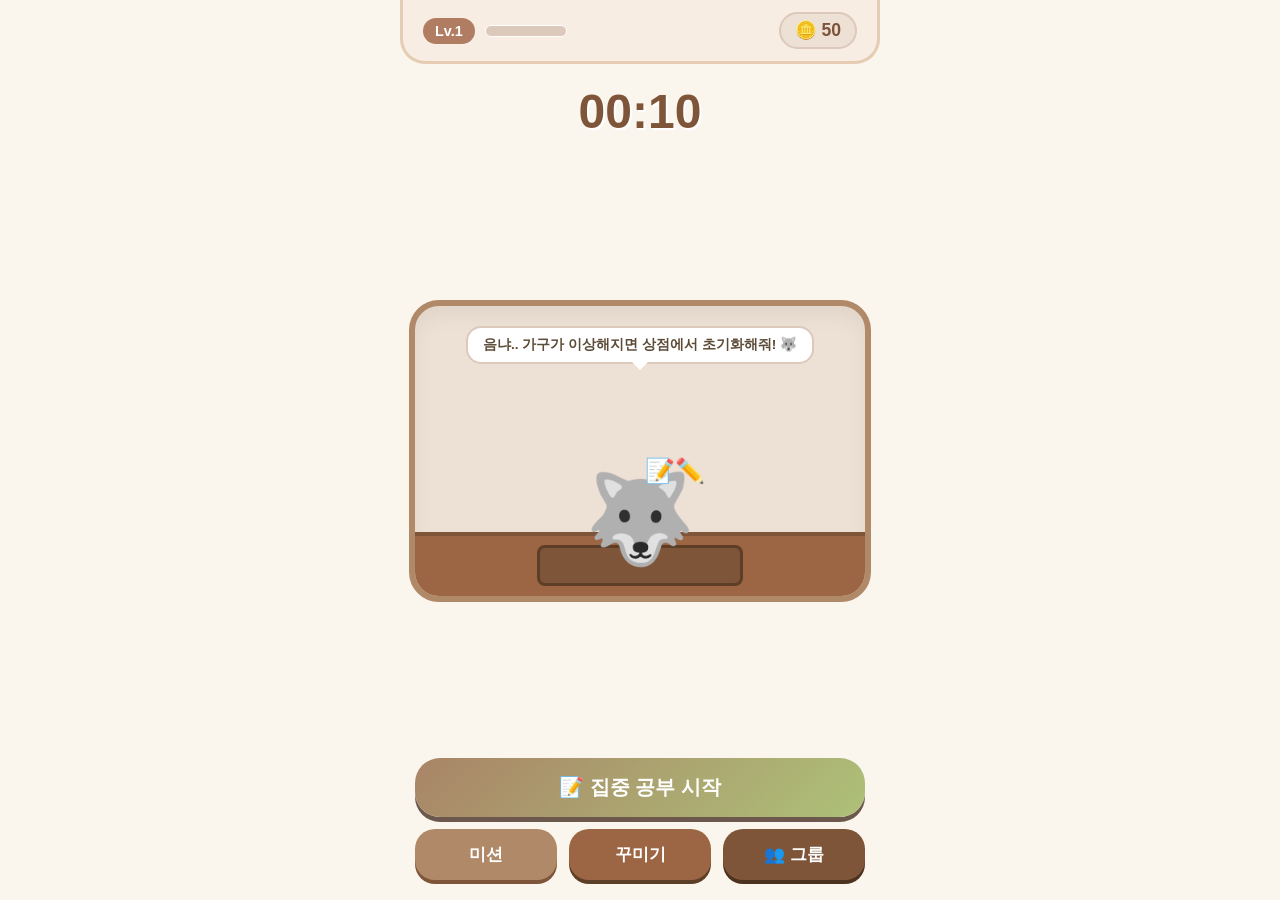
<file: 집중력 향상 게임index.html>
<!DOCTYPE html>
<html lang="ko">
<head>
    <meta charset="UTF-8">
    <meta name="viewport" content="width=device-width, initial-scale=1.0">
    <title>몽글몽글 늑대의 방 - 초기화 기능 완벽 빌드</title>
    <style>
        /* --- [1. 몽글몽글 기본 테마 및 갈색 버튼] --- */
        body {
            font-family: 'Malgun Gothic', 'Apple SD Gothic Neo', sans-serif;
            background-color: #faf6ee;
            margin: 0; padding: 0;
            display: flex; flex-direction: column; align-items: center;
            height: 100vh; overflow: hidden; color: #5c4b37;
        }

        button { font-family: inherit; border: none; border-radius: 20px; cursor: pointer; transition: all 0.2s ease; }
        button:active { transform: translateY(3px); }

        /* --- [2. 상단 헤더: 경험치 바 포함] --- */
        .header {
            width: 100%; max-width: 480px; background-color: #f7ede2;
            border-radius: 0 0 25px 25px; padding: 12px 20px;
            display: flex; justify-content: space-between; align-items: center;
            box-sizing: border-box; border: 3px solid #e6ccb2; border-top: none;
        }
        .status-group { display: flex; align-items: center; gap: 10px; }
        .level-badge { background-color: #b07d62; color: white; padding: 5px 12px; border-radius: 15px; font-weight: bold; font-size: 0.9rem; }
        
        .xp-bar-container { width: 80px; height: 10px; background-color: #ddc8bc; border-radius: 10px; overflow: hidden; border: 1px solid #fff; }
        .xp-bar { width: 0%; height: 100%; background-color: #7f5539; transition: width 0.3s; }
        .coin-display { font-size: 1.1rem; font-weight: bold; background-color: #ede0d4; padding: 6px 14px; border-radius: 20px; border: 2px solid #ddc8bc; color: #7f5539; }

        /* --- [3. 게임 화면 및 방 인테리어] --- */
        .game-area { flex: 1; width: 100%; max-width: 480px; display: flex; flex-direction: column; align-items: center; justify-content: space-between; padding: 15px; box-sizing: border-box; }
        .timer-display { font-size: 3rem; font-weight: 900; color: #7f5539; text-shadow: 2px 2px 0px #fff; margin: 5px 0; }

        .wolf-room {
            width: 100%; height: 290px; border-radius: 30px; border: 6px solid #b08968;
            background-color: #ede0d4; position: relative; overflow: hidden;
            box-shadow: inset 0 10px 20px rgba(0,0,0,0.05);
            transition: background-color 0.4s;
        }

        .room-floor { position: absolute; bottom: 0; width: 100%; height: 60px; background-color: #9c6644; border-top: 4px solid #7f5539; z-index: 1; transition: background-color 0.4s; }
        .desk { position: absolute; bottom: 10px; left: 50%; transform: translateX(-50%); width: 200px; height: 35px; background-color: #7f5539; border-radius: 8px; border: 3px solid #5c3f26; z-index: 2; }
        .desk-lamp { position: absolute; bottom: 40px; right: 150px; font-size: 1.5rem; z-index: 4; display: none; }

        /* --- [4. 이모티콘 늑대 캐릭터 영역] --- */
        .character-container {
            position: absolute; bottom: 25px; left: 50%; 
            transform: translateX(-50%); z-index: 3;
            display: flex; flex-direction: column; align-items: center;
        }
        .wolf-avatar { font-size: 5.5rem; position: relative; animation: study-nod 2s infinite ease-in-out; transform-origin: bottom center; }
        .study-tools { position: absolute; top: -10px; right: -10px; font-size: 1.5rem; z-index: 5; }
        .is-focusing .study-tools { animation: pencil-wiggle 0.5s infinite ease-in-out; }

        @keyframes study-nod { 0%, 100% { transform: translateY(0); } 50% { transform: translateY(5px); } }
        @keyframes pencil-wiggle { 0%, 100% { transform: translate(0, 0) rotate(0deg); } 50% { transform: translate(3px, -3px) rotate(-15deg); } }

        .bubble { position: absolute; top: 20px; left: 50%; transform: translateX(-50%); background-color: white; padding: 8px 15px; border-radius: 15px; font-size: 0.85rem; font-weight: bold; border: 2px solid #ddc8bc; white-space: nowrap; z-index: 6; }
        .bubble::after { content: ''; position: absolute; bottom: -8px; left: 50%; transform: translateX(-50%); border-width: 8px 8px 0; border-style: solid; border-color: white transparent; }

        /* --- [5. 하단 제어판 및 갈색 버튼] --- */
        .control-panel { width: 100%; display: flex; flex-direction: column; gap: 12px; margin-bottom: 5px; }
        .timer-btn { width: 100%; padding: 16px; background: linear-gradient(135deg, #a98467, #adc178); color: white; border-radius: 25px; font-size: 1.25rem; font-weight: bold; box-shadow: 0 5px 0 #6c584c; }
        
        .button-group { display: flex; justify-content: space-between; gap: 12px; }
        .action-btn { flex: 1; padding: 14px; font-size: 1.05rem; font-weight: bold; color: white; border-radius: 20px; }
        .mission-btn { background: #b08968; box-shadow: 0 4px 0 #7f5539; }
        .decor-btn { background: #9c6644; box-shadow: 0 4px 0 #5c3f26; }
        .group-btn { background: #7f5539; box-shadow: 0 4px 0 #4d331f; }

        /* --- [6. 모달 팝업 디자인] --- */
        .modal { display: none; position: fixed; top: 0; left: 0; width: 100%; height: 100%; background-color: rgba(92, 75, 55, 0.4); justify-content: center; align-items: center; z-index: 10; }
        .modal-content { background-color: #fffdf9; width: 90%; max-width: 400px; border-radius: 30px; border: 4px solid #ddc8bc; padding: 25px; box-sizing: border-box; max-height: 80vh; overflow-y: auto;}
        .modal-header { display: flex; justify-content: space-between; align-items: center; margin-bottom: 15px; border-bottom: 2px dashed #ddc8bc; padding-bottom: 10px; }
        .modal-title { font-size: 1.3rem; font-weight: bold; color: #7f5539; }
        .close-btn { font-size: 1.5rem; background: none; color: #aaa; }

        /* 미션 아이템 */
        .mission-item { background-color: #fcf9f2; border: 2px solid #ede0d4; padding: 12px; border-radius: 18px; margin-bottom: 10px; display: flex; justify-content: space-between; align-items: center; }
        .claim-btn { padding: 8px 14px; font-size: 0.85rem; font-weight: bold; background-color: #b08968; color: white; box-shadow: 0 3px 0 #7f5539; }
        .claim-btn:disabled { background-color: #cfd8dc; box-shadow: none; cursor: not-allowed; }

        /* 인테리어 상점용 스타일 */
        .reset-decor-btn { width: 100%; padding: 12px; background-color: #e63946; color: white; font-weight: bold; font-size: 0.95rem; border-radius: 15px; margin-bottom: 15px; box-shadow: 0 4px 0 #b7094c; }
        .decor-grid { display: grid; grid-template-columns: repeat(2, 1fr); gap: 12px; }
        .decor-item { background-color: #fff; border: 2px solid #ddc8bc; border-radius: 20px; padding: 12px; text-align: center; display: flex; flex-direction: column; align-items: center; gap: 8px; }
        .buy-btn { width: 100%; padding: 8px; font-size: 0.85rem; background-color: #ddb892; color: #5c3f26; font-weight: bold; box-shadow: 0 3px 0 #b08968; }

        /* 그룹 구역 */
        .group-section { margin-bottom: 15px; padding: 12px; background-color: #fcf9f2; border-radius: 15px; border: 2px solid #ede0d4; }
        .code-display { width: 100%; padding: 8px; background-color: #eee; border-radius: 10px; font-family: monospace; font-size: 0.75rem; word-break: break-all; margin-bottom: 8px; box-sizing: border-box; }
        .group-input { width: 100%; padding: 10px; border-radius: 10px; border: 2px solid #ddc8bc; box-sizing: border-box; margin-bottom: 8px; }
    </style>
</head>
<body>

    <div class="header">
        <div class="status-group">
            <span class="level-badge" id="level-display">Lv.1</span>
            <div class="xp-bar-container"><div class="xp-bar" id="xp-bar"></div></div>
        </div>
        <div class="coin-display" id="coin-display">🪙 50</div>
    </div>

    <div class="game-area">
        <div class="timer-display" id="timer">00:10</div>

        <div class="wolf-room" id="room">
            <div class="bubble" id="bubble-chat">음냐.. 가구가 이상해지면 상점에서 초기화해줘! 🐺</div>
            <div class="desk-lamp" id="desk-lamp">💡</div>

            <div class="character-container">
                <div class="wolf-avatar">
                    🐺
                    <div class="study-tools">📝✏️</div>
                </div>
            </div>

            <div class="desk"></div>
            <div class="room-floor" id="room-floor"></div>
        </div>

        <div class="control-panel">
            <button class="timer-btn" id="timer-btn" onclick="toggleFocus()">📝 집중 공부 시작</button>
            <div class="button-group">
                <button class="action-btn mission-btn" onclick="openModal('mission-modal')">미션</button>
                <button class="action-btn decor-btn" onclick="openModal('decor-modal')">꾸미기</button>
                <button class="action-btn group-btn" onclick="openModal('group-modal')">👥 그룹</button>
            </div>
        </div>
    </div>

    <div class="modal" id="mission-modal">
        <div class="modal-content">
            <div class="modal-header">
                <span class="modal-title">🏆 오늘의 일일 퀘스트</span>
                <button class="close-btn" onclick="closeModal('mission-modal')">❌</button>
            </div>
            <div id="mission-list"></div>
        </div>
    </div>

    <div class="modal" id="decor-modal">
        <div class="modal-content">
            <div class="modal-header">
                <span class="modal-title">🎨 방 인테리어 상점</span>
                <button class="close-btn" onclick="closeModal('decor-modal')">❌</button>
            </div>
            <button class="reset-decor-btn" onclick="resetRoomDecor()">🧹 방 인테리어 초기화</button>
            <div class="decor-grid" id="decor-grid"></div>
        </div>
    </div>

    <div class="modal" id="group-modal">
        <div class="modal-content">
            <div class="modal-header">
                <span class="modal-title">👥 그룹 코드 연동</span>
                <button class="close-btn" onclick="closeModal('group-modal')">❌</button>
            </div>
            <div class="group-section">
                <div>📤 내 방 코드 복사</div>
                <div class="code-display" id="my-code-display">생성 중...</div>
                <button class="buy-btn" onclick="copyMyCode()">📋 코드 복사</button>
            </div>
            <div class="group-section">
                <div>📥 친구 방 코드 입력</div>
                <input type="text" class="group-input" id="friend-code-input" placeholder="코드를 붙여넣으세요">
                <button class="buy-btn" style="background-color:#7f5539; color:white;" onclick="loadFriendCode()">➕ 초대 확인</button>
            </div>
        </div>
    </div>

    <script>
        // --- 글로벌 상태 관리 ---
        let gameState = {
            level: 1, xp: 0, coins: 50,
            roomDecor: { wallpaper: "default", lamp: false, floor: "wood" },
            inventory: [],
            userId: 'wolf_' + Math.random().toString(36).substr(2, 5),
            focusCount: 0
        };

        // 가구 데이터 리스트
        const shopItems = [
            { id: "pink_wall", name: "러블리 핑크 벽지", type: "wallpaper", price: 20, icon: "🌸" },
            { id: "blue_wall", name: "시원 파랑 벽지", type: "wallpaper", price: 25, icon: "🐳" },
            { id: "lamp", name: "스탠드 조명등", type: "lamp", price: 30, icon: "💡" },
            { id: "carpet", name: "구름 카펫 바닥", type: "floor", price: 35, icon: "☁️" }
        ];

        function getTargetTime() {
            if (gameState.level === 1) return 10;
            let calculatedTime = (gameState.level - 1) * 60;
            return Math.min(calculatedTime, 600); // 상한선 10분
        }

        function getMissions() {
            let targetCount = gameState.level; 
            return [
                { id: "m1", title: `집중 타이머 ${targetCount}회 성공하기 ⏱️`, goal: targetCount, current: gameState.focusCount, rewardCoin: 20, claimed: false },
                { id: "m2", title: `방 꾸미기 가구 1개 이상 배치 🎨`, goal: 1, current: gameState.inventory.length, rewardCoin: 30, claimed: false }
            ];
        }

        window.onload = function() {
            timeLeft = getTargetTime();
            updateAllUI();
        };

        function updateAllUI() {
            document.getElementById('level-display').innerText = `Lv.${gameState.level}`;
            document.getElementById('coin-display').innerText = `🪙 ${gameState.coins}`;
            
            let neededXp = gameState.level * 100;
            document.getElementById('xp-bar').style.width = `${(gameState.xp / neededXp) * 100}%`;

            // 가구 스타일 화면 적용
            let room = document.getElementById('room');
            let lamp = document.getElementById('desk-lamp');
            let floor = document.getElementById('room-floor');

            if (gameState.roomDecor.wallpaper === "pink_wall") room.style.backgroundColor = "#fce4ec";
            else if (gameState.roomDecor.wallpaper === "blue_wall") room.style.backgroundColor = "#e3f2fd";
            else room.style.backgroundColor = "#ede0d4";

            lamp.style.display = gameState.roomDecor.lamp ? "block" : "none";
            floor.style.backgroundColor = gameState.roomDecor.floor === "carpet" ? "#e2e7ec" : "#9c6644";

            if(!isFocusing) {
                timeLeft = getTargetTime();
                updateTimerDisplay();
            }

            generateMyCode();
            renderMissions();
            renderShop();
        }

        // --- 🧹 신규 추가: 가구 인테리어 초기화 시스템 ---
        function resetRoomDecor() {
            gameState.roomDecor.wallpaper = "default";
            gameState.roomDecor.lamp = false;
            gameState.roomDecor.floor = "wood";
            alert("🧹 늑대의 방 인테리어를 기본 상태로 깔끔하게 초기화했습니다!");
            updateAllUI();
            closeModal('decor-modal');
        }

        // --- 미션 시스템 ---
        function renderMissions() {
            const list = document.getElementById('mission-list');
            list.innerHTML = "";
            let currentMissions = getMissions();

            currentMissions.forEach(m => {
                let isCompleted = m.current >= m.goal;
                let btnText = isCompleted ? "보상 받기" : "진행 중";
                let disabled = !isCompleted || m.claimed;
                if (localStorage.getItem(`claimed_${m.id}_lv${gameState.level}`)) btnText = "완료됨";

                let item = document.createElement('div');
                item.className = "mission-item";
                item.innerHTML = `
                    <div>
                        <b style="font-size:0.9rem;">${m.title}</b><br>
                        <span style="font-size:0.8rem; color:#b08968;">진행도: (${m.current}/${m.goal}) | 🪙 +${m.rewardCoin}</span>
                    </div>
                    <button class="claim-btn" ${disabled ? 'disabled' : ''} onclick="claimReward('${m.id}', ${m.rewardCoin})">${btnText}</button>
                `;
                list.appendChild(item);
            });
        }

        function claimReward(id, coin) {
            localStorage.setItem(`claimed_${id}_lv${gameState.level}`, true);
            gameState.coins += coin;
            alert(`🎁 미션 완료 보상으로 🪙 ${coin} 코인을 획득했습니다!`);
            updateAllUI();
        }

        // --- 꾸미기 상점 시스템 ---
        function renderShop() {
            const grid = document.getElementById('decor-grid');
            grid.innerHTML = "";

            shopItems.forEach(item => {
                let isOwned = gameState.inventory.includes(item.id);
                let isApplied = (item.type === "wallpaper" && gameState.roomDecor.wallpaper === item.id) ||
                                (item.type === "lamp" && gameState.roomDecor.lamp === true && item.id === "lamp") ||
                                (item.type === "floor" && gameState.roomDecor.floor === item.id);

                let btnText = `🪙 ${item.price}`;
                let action = `buyItem('${item.id}', ${item.price})`;

                if (isApplied) { btnText = "배치됨"; action = ""; }
                else if (isOwned) { btnText = "가구 배치"; action = `applyItem('${item.id}', '${item.type}')`; }

                let box = document.createElement('div');
                box.className = "decor-item";
                box.innerHTML = `
                    <div style="font-size:2rem;">${item.icon}</div>
                    <div style="font-size:0.8rem; font-weight:bold;">${item.name}</div>
                    <button class="buy-btn" onclick="${action}">${btnText}</button>
                `;
                grid.appendChild(box);
            });
        }

        function buyItem(id, price) {
            if (gameState.coins >= price) {
                gameState.coins -= price;
                gameState.inventory.push(id);
                alert("🛒 가구를 성공적으로 구매했습니다! [가구 배치] 버튼을 눌러보세요.");
                updateAllUI();
            } else { alert("🪙 코인이 부족해요! 열심히 공부해봅시다."); }
        }

        function applyItem(id, type) {
            if (type === "wallpaper") gameState.roomDecor.wallpaper = id;
            if (type === "lamp") gameState.roomDecor.lamp = true;
            if (type === "floor") gameState.roomDecor.floor = id;
            alert("✨ 늑대방에 예쁘게 인테리어를 적용했어!");
            updateAllUI();
        }

        // --- 집중 공부 타이머 로직 ---
        let timer = null;
        let timeLeft = 10;
        let isFocusing = false;

        function toggleFocus() {
            const btn = document.getElementById('timer-btn');
            const room = document.getElementById('room');
            const bubble = document.getElementById('bubble-chat');

            if (!isFocusing) {
                isFocusing = true;
                room.classList.add('is-focusing'); 
                btn.innerText = "🛑 집중 중단하기";
                btn.style.background = "#7f5539";
                bubble.innerText = "연필을 잡고 열심히 필기 중! 📝✏️";

                timer = setInterval(() => {
                    timeLeft--;
                    updateTimerDisplay();
                    if (timeLeft <= 0) { clearInterval(timer); completeFocus(); }
                }, 1000);
            } else {
                clearInterval(timer);
                isFocusing = false;
                room.classList.remove('is-focusing');
                updateAllUI();
                btn.innerText = "📝 집중 공부 시작";
                btn.style.background = "linear-gradient(135deg, #a98467, #adc178)";
                bubble.innerText = "잠시 쉬는 시간~! 🐺";
            }
        }

        function updateTimerDisplay() {
            const mins = Math.floor(timeLeft / 60).toString().padStart(2, '0');
            const secs = (timeLeft % 60).toString().padStart(2, '0');
            document.getElementById('timer').innerText = `${mins}:${secs}`;
        }

        function completeFocus() {
            gameState.focusCount++;
            gameState.coins += 20;
            gameState.xp += 50; 

            alert("🎉 대단해요! 집중 공부 완료 보상 지급!");

            let neededXp = gameState.level * 100;
            if (gameState.xp >= neededXp) {
                gameState.xp -= neededXp;
                gameState.level++;
                alert(`✨ LEVEL UP! 레벨 ${gameState.level} 달성! 미션 난이도와 집중 시간이 늘어납니다!`);
            }

            isFocusing = false;
            document.getElementById('room').classList.remove('is-focusing');
            document.getElementById('timer-btn').innerText = "📝 집중 공부 시작";
            document.getElementById('timer-btn').style.background = "linear-gradient(135deg, #a98467, #adc178)";
            updateAllUI();
        }

        // --- 그룹 동기화 코드 로직 ---
        function generateMyCode() {
            const roomInfo = { userId: gameState.userId, level: gameState.level };
            document.getElementById('my-code-display').innerText = btoa(JSON.stringify(roomInfo));
        }
        function copyMyCode() {
            navigator.clipboard.writeText(document.getElementById('my-code-display').innerText).then(() => alert("📋 복사 완료!"));
        }
        function loadFriendCode() {
            const input = document.getElementById('friend-code-input').value.trim();
            try {
                const info = JSON.parse(atob(input));
                document.getElementById('bubble-chat').innerText = `Lv.${info.level} 친구 코드 인식 성공! 🐾`;
                closeModal('group-modal');
            } catch (e) { alert("잘못된 코드입니다."); }
        }

        function openModal(id) { document.getElementById(id).style.display = "flex"; }
        function closeModal(id) { document.getElementById(id).style.display = "none"; }
    </script>
</body>
</html>
</file>
